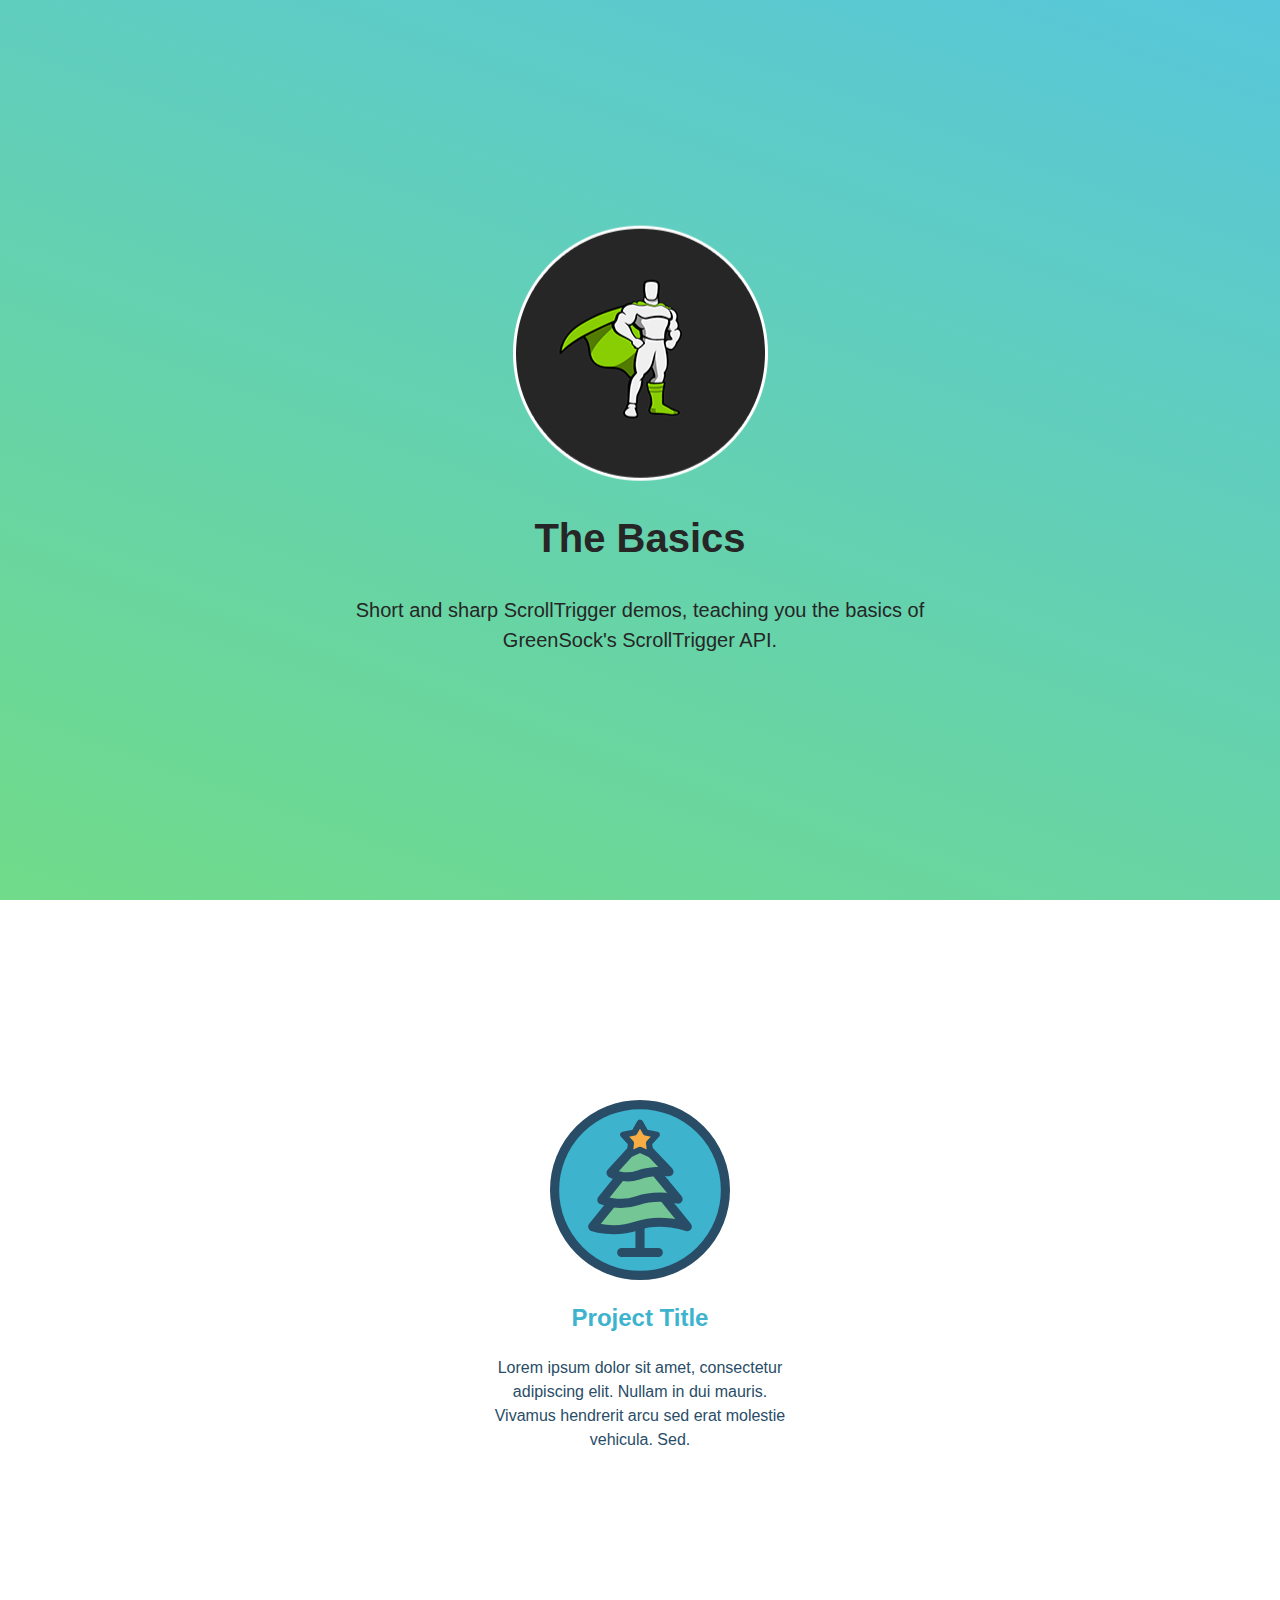
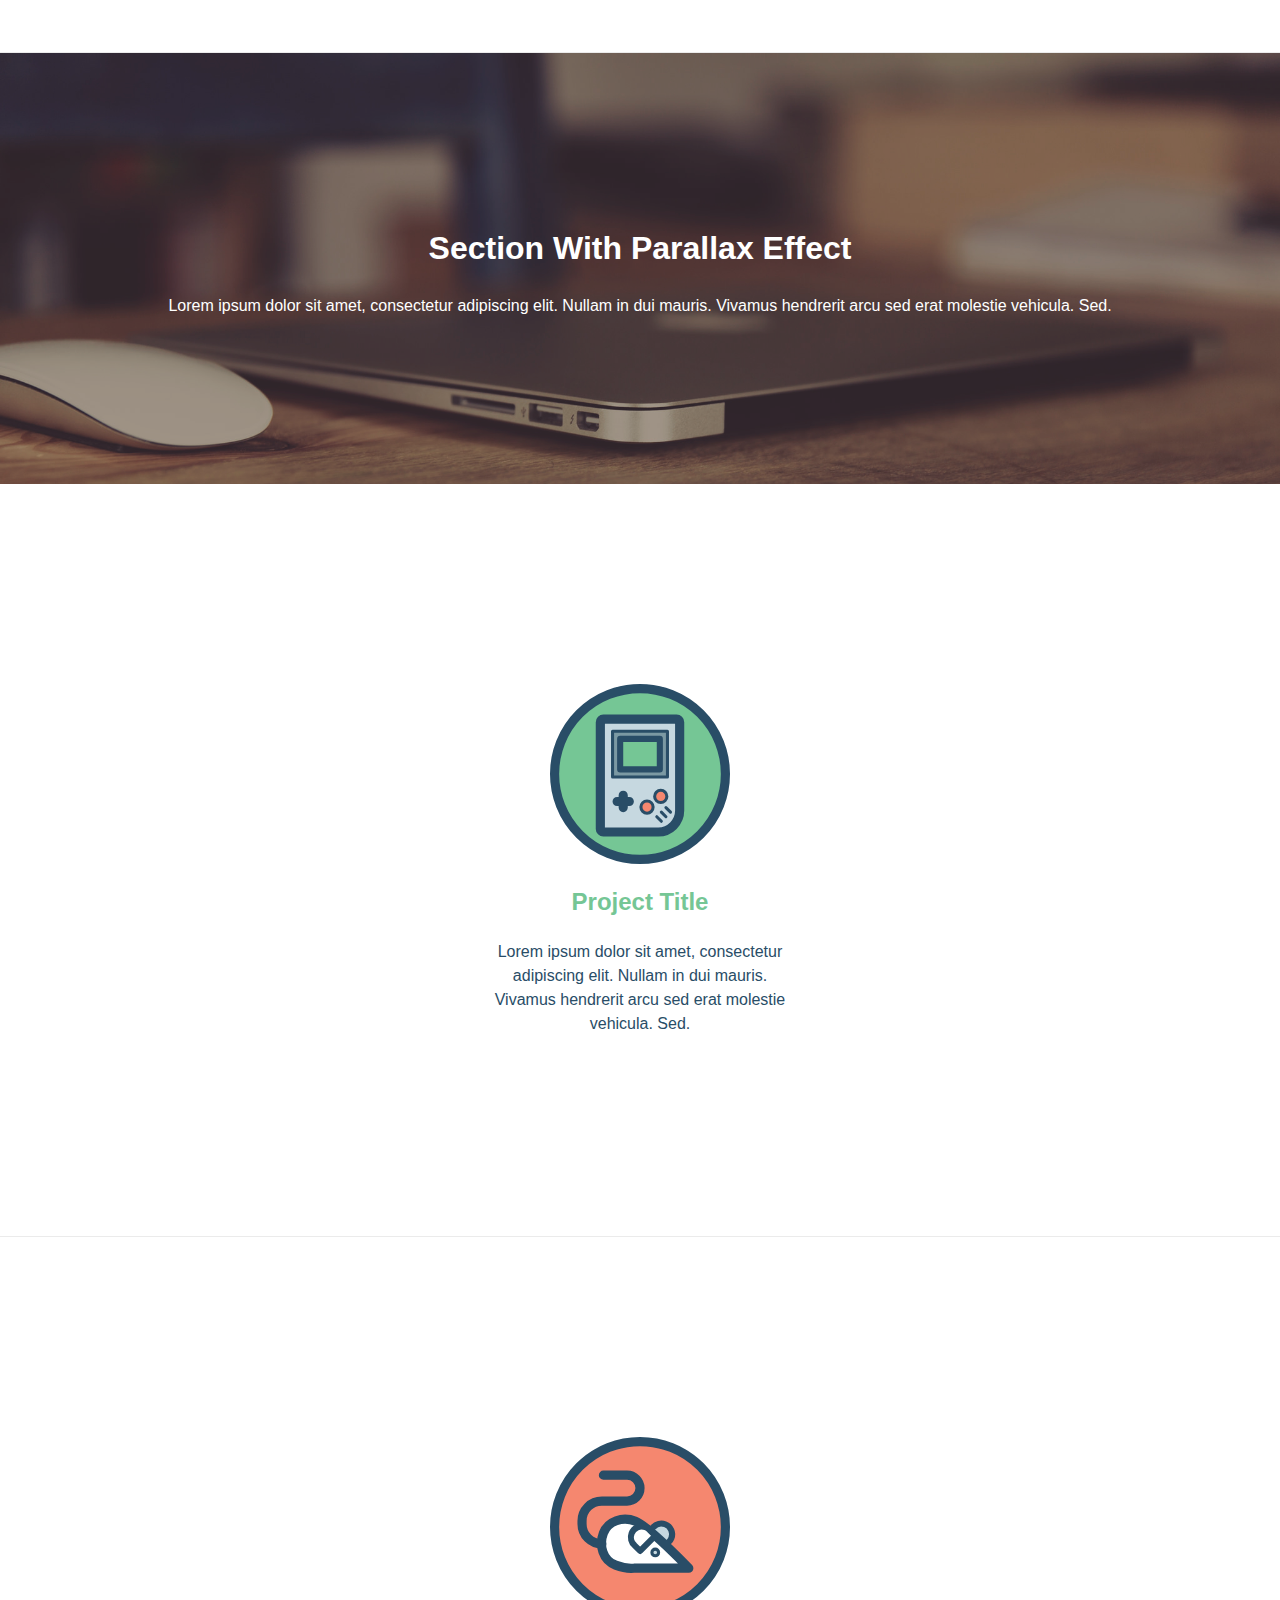
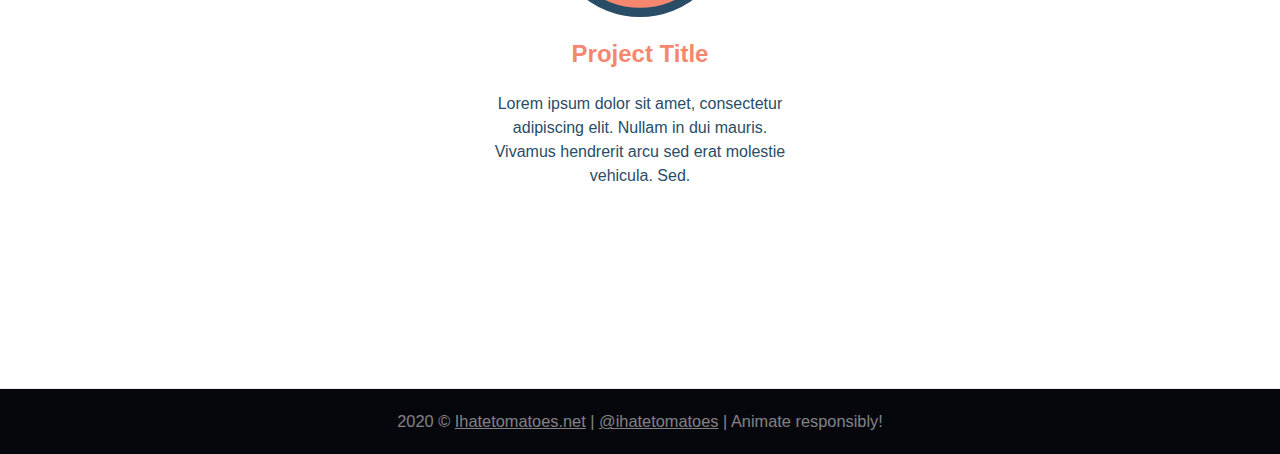
<file: scroller-01/index.html>
<!doctype html>
<html class="no-js" lang="">

<head>
  <meta charset="utf-8">
  <title>ScrollTrigger 101</title>
  <meta name="description" content="">
  <meta name="viewport" content="width=device-width, initial-scale=1">

  <link rel="stylesheet" href="css/normalize.css">
  <link rel="stylesheet" href="css/main.css">
  <link rel="stylesheet" href="css/app.css">

  <link href="https://fonts.googleapis.com/css2?family=Open+Sans:wght@300&display=swap" rel="stylesheet">

</head>

<body>

  <div id="intro">
    <div class="content">
        <img src="img/img_greensock-logo.png" />
        <h1>The Basics</h1>
        <p>Short and sharp ScrollTrigger demos, teaching you the basics of GreenSock's ScrollTrigger API.</p>
    </div>
  </div>

  <div id="main" class="main-container">

      <div id="project01" class="project">
          <img src="img/img_project01-icon.svg" />
          <h2>Project Title</h2>
          <p class="info">Lorem ipsum dolor sit amet, consectetur adipiscing elit. Nullam in dui mauris. Vivamus hendrerit arcu sed erat molestie vehicula. Sed.</p>
      </div>

      <div class="bcg-parallax">
          <div class="bcg"></div>
          <div class="content-wrapper">
              <h1>Section With Parallax Effect</h1>
              <p>Lorem ipsum dolor sit amet, consectetur adipiscing elit. Nullam in dui mauris. Vivamus hendrerit arcu sed erat molestie vehicula. Sed.</p>
          </div>
      </div>

      <div id="project02" class="project">
          <img src="img/img_project02-icon.svg" />
          <h2>Project Title</h2>
          <p class="info">Lorem ipsum dolor sit amet, consectetur adipiscing elit. Nullam in dui mauris. Vivamus hendrerit arcu sed erat molestie vehicula. Sed.</p>
      </div>

      <div id="project03" class="project">
          <img src="img/img_project03-icon.svg" />
          <h2>Project Title</h2>
          <p class="info">Lorem ipsum dolor sit amet, consectetur adipiscing elit. Nullam in dui mauris. Vivamus hendrerit arcu sed erat molestie vehicula. Sed.</p>
      </div>

  </div> <!-- #main-container -->

  <div class="footer-container">
      <footer class="wrapper">
          <h3>2020 &copy; <a href="https://ihatetomatoes.net" target="_blank">Ihatetomatoes.net</a> | <a href="https://twitter.com/ihatetomatoes" target="_blank">@ihatetomatoes</a> | Animate responsibly!</h3>
      </footer>
  </div>

  <script src="https://cdnjs.cloudflare.com/ajax/libs/gsap/3.2.4/gsap.min.js"></script>
  <script src="js/main.js" defer></script>

</body>

</html>
</file>
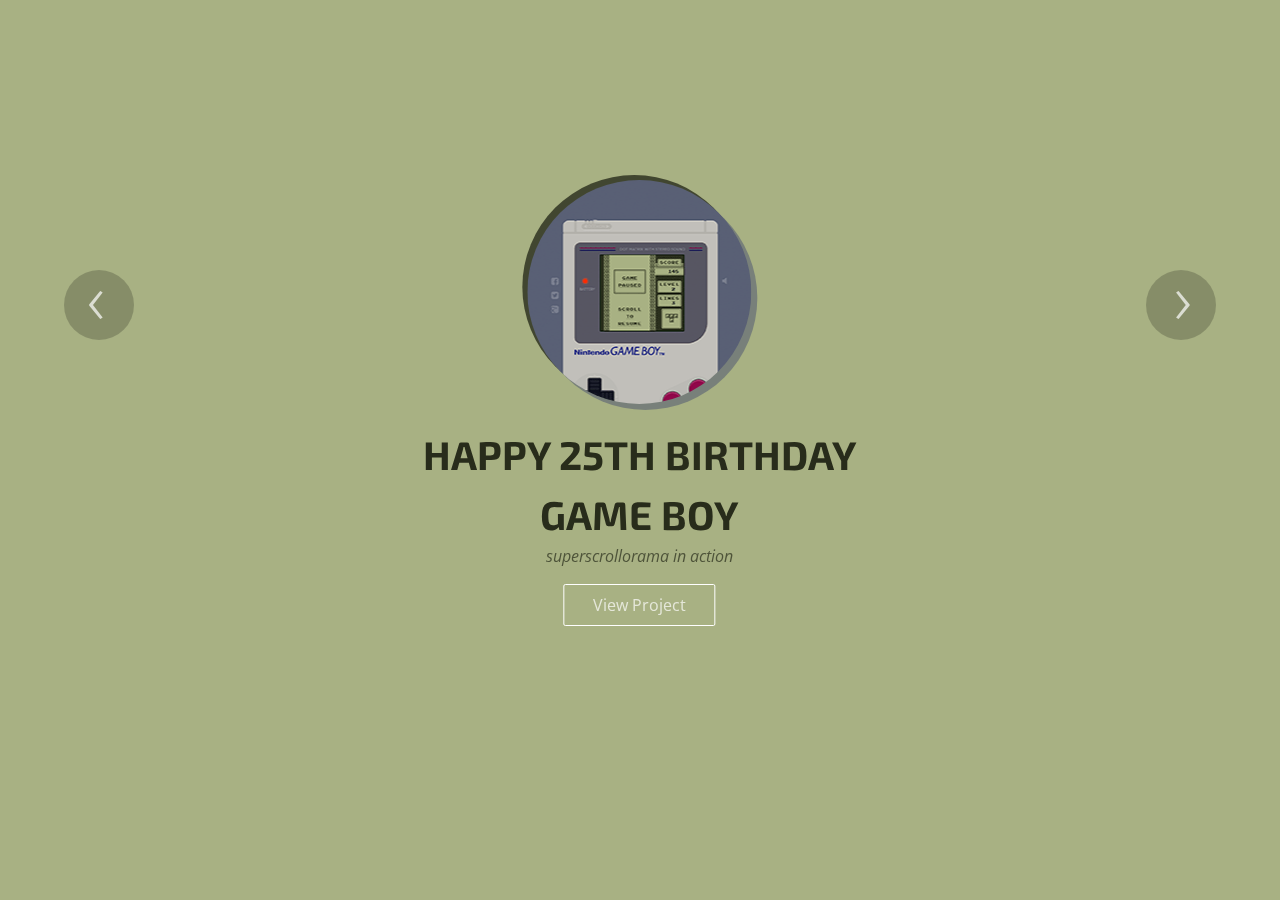
<file: slider-01/index.html>
<!doctype html>
<html class="no-js" lang="">

<head>
    <meta charset="utf-8">
    <title>GSAP3 - Projects Slider</title>
    <meta name="description" content="">
    <meta name="viewport" content="width=device-width, initial-scale=1">

    <link href="https://fonts.googleapis.com/css2?family=Open+Sans:wght@300&display=swap" rel="stylesheet">
    <link href="https://fonts.googleapis.com/css2?family=Exo+2:wght@900&display=swap" rel="stylesheet">

    <link rel="stylesheet" href="css/normalize.css">
    <link rel="stylesheet" href="css/main.css">
    <link rel="stylesheet" href="css/app.css">

</head>

<body class="project01">

    <div class="wrapper">
        <div class="projects">

            <button class="btn prev"><span>Prev</span></button>
            <button class="btn next"><span>Next</span></button>
            
            <div class="project project01">
                <div class="project-image project-image01">
                    <img src="img/img_merry-christmallax.png" alt="">
                </div>
                <h2 class="project-title">Merry Christmallax</h2>
                <p class="project-subtitle">Skrollr in action</p>
                <p class="button-container">
                    <a href="#" class="button" target="_blank">
                        View Project
                    </a>
                </p>
                
            </div>
            <div class="project project02">
                <div class="project-image">
                    <img src="img/img_gameboy.png" alt="Happy 25th Birthday Game Boy" />
                </div>
                <h2 class="project-title">Happy 25th Birthday <br />Game Boy</h2>
                <p class="project-subtitle">SuperScrollorama in action</p>
                <p class="button-container">
                    <a class="button" href="#" target="_blank">
                        View Project
                    </a>
                </p>
                
            </div>

            <div class="project project03">
                <div class="project-image">
                    <img src="img/img_svg-christmas.png" alt="SVG Christmas" />
                </div>
                <h2 class="project-title">SVG Christmas</h2>
                <p class="project-subtitle">Greensock in action</p>
                <p class="button-container">
                    <a class="button" href="#" target="_blank">
                        View Project 
                    </a>
                </p>
            </div>

        </div>
    </div>


    <script src="https://cdnjs.cloudflare.com/ajax/libs/gsap/3.5.1/gsap.min.js"></script>
    <script src="js/main.js" defer></script>

</body>

</html>
</file>
<file: scroller-01/css/main.css>
/*! HTML5 Boilerplate v7.3.0 | MIT License | https://html5boilerplate.com/ */

/* main.css 2.1.0 | MIT License | https://github.com/h5bp/main.css#readme */
/*
 * What follows is the result of much research on cross-browser styling.
 * Credit left inline and big thanks to Nicolas Gallagher, Jonathan Neal,
 * Kroc Camen, and the H5BP dev community and team.
 */

/* ==========================================================================
   Base styles: opinionated defaults
   ========================================================================== */

html {
  color: #222;
  font-size: 1em;
  line-height: 1.4;
}

/*
 * Remove text-shadow in selection highlight:
 * https://twitter.com/miketaylr/status/12228805301
 *
 * Vendor-prefixed and regular ::selection selectors cannot be combined:
 * https://stackoverflow.com/a/16982510/7133471
 *
 * Customize the background color to match your design.
 */

::-moz-selection {
  background: #b3d4fc;
  text-shadow: none;
}

::selection {
  background: #b3d4fc;
  text-shadow: none;
}

/*
 * A better looking default horizontal rule
 */

hr {
  display: block;
  height: 1px;
  border: 0;
  border-top: 1px solid #ccc;
  margin: 1em 0;
  padding: 0;
}

/*
 * Remove the gap between audio, canvas, iframes,
 * images, videos and the bottom of their containers:
 * https://github.com/h5bp/html5-boilerplate/issues/440
 */

audio,
canvas,
iframe,
img,
svg,
video {
  vertical-align: middle;
}

/*
 * Remove default fieldset styles.
 */

fieldset {
  border: 0;
  margin: 0;
  padding: 0;
}

/*
 * Allow only vertical resizing of textareas.
 */

textarea {
  resize: vertical;
}

/* ==========================================================================
   Author's custom styles
   ========================================================================== */

/* ==========================================================================
   Helper classes
   ========================================================================== */

/*
 * Hide visually and from screen readers
 */

.hidden,
[hidden] {
  display: none !important;
}

/*
 * Hide only visually, but have it available for screen readers:
 * https://snook.ca/archives/html_and_css/hiding-content-for-accessibility
 *
 * 1. For long content, line feeds are not interpreted as spaces and small width
 *    causes content to wrap 1 word per line:
 *    https://medium.com/@jessebeach/beware-smushed-off-screen-accessible-text-5952a4c2cbfe
 */

.sr-only {
  border: 0;
  clip: rect(0, 0, 0, 0);
  height: 1px;
  margin: -1px;
  overflow: hidden;
  padding: 0;
  position: absolute;
  white-space: nowrap;
  width: 1px;
  /* 1 */
}

/*
 * Extends the .sr-only class to allow the element
 * to be focusable when navigated to via the keyboard:
 * https://www.drupal.org/node/897638
 */

.sr-only.focusable:active,
.sr-only.focusable:focus {
  clip: auto;
  height: auto;
  margin: 0;
  overflow: visible;
  position: static;
  white-space: inherit;
  width: auto;
}

/*
 * Hide visually and from screen readers, but maintain layout
 */

.invisible {
  visibility: hidden;
}

/*
 * Clearfix: contain floats
 *
 * For modern browsers
 * 1. The space content is one way to avoid an Opera bug when the
 *    `contenteditable` attribute is included anywhere else in the document.
 *    Otherwise it causes space to appear at the top and bottom of elements
 *    that receive the `clearfix` class.
 * 2. The use of `table` rather than `block` is only necessary if using
 *    `:before` to contain the top-margins of child elements.
 */

.clearfix::before,
.clearfix::after {
  content: " ";
  display: table;
}

.clearfix::after {
  clear: both;
}

/* ==========================================================================
   EXAMPLE Media Queries for Responsive Design.
   These examples override the primary ('mobile first') styles.
   Modify as content requires.
   ========================================================================== */

@media only screen and (min-width: 35em) {
  /* Style adjustments for viewports that meet the condition */
}

@media print,
  (-webkit-min-device-pixel-ratio: 1.25),
  (min-resolution: 1.25dppx),
  (min-resolution: 120dpi) {
  /* Style adjustments for high resolution devices */
}

/* ==========================================================================
   Print styles.
   Inlined to avoid the additional HTTP request:
   https://www.phpied.com/delay-loading-your-print-css/
   ========================================================================== */

@media print {
  *,
  *::before,
  *::after {
    background: #fff !important;
    color: #000 !important;
    /* Black prints faster */
    box-shadow: none !important;
    text-shadow: none !important;
  }

  a,
  a:visited {
    text-decoration: underline;
  }

  a[href]::after {
    content: " (" attr(href) ")";
  }

  abbr[title]::after {
    content: " (" attr(title) ")";
  }

  /*
   * Don't show links that are fragment identifiers,
   * or use the `javascript:` pseudo protocol
   */
  a[href^="#"]::after,
  a[href^="javascript:"]::after {
    content: "";
  }

  pre {
    white-space: pre-wrap !important;
  }

  pre,
  blockquote {
    border: 1px solid #999;
    page-break-inside: avoid;
  }

  /*
   * Printing Tables:
   * https://web.archive.org/web/20180815150934/http://css-discuss.incutio.com/wiki/Printing_Tables
   */
  thead {
    display: table-header-group;
  }

  tr,
  img {
    page-break-inside: avoid;
  }

  p,
  h2,
  h3 {
    orphans: 3;
    widows: 3;
  }

  h2,
  h3 {
    page-break-after: avoid;
  }
}
</file>
<file: scroller-01/css/app.css>
body {
    font: 16px/1.5 Helvetica, Helvetica Neue, Arial;
}

.wrapper {
    width: 90%;
    margin: 0 5%;
}

/* =Main */
#intro {
    height: 100vh;
    background: linear-gradient( 20deg, hsl(134,60%,65%), hsl(-171,64%,60%) );
    text-align: center;
    color: #fff;
}
h1 {
    font-family: 'OpenSans-Light', Tahoma, "Helvetica Neue", Helvetica, Arial, sans-serif;
}
#intro .content {
    position: absolute;
    top: 50%;
    left: 50%;
    transform: translate(-50%, -50%);
    font-size: 20px;
    color: #262626;
}
.project {
    text-align: center;
    padding: 200px 0;
    border-bottom: 1px #ebebeb solid;
}
.project img {
    width: 180px;
    height: 180px;
}
.project p {
    max-width: 300px;
    margin: 0 auto;
    color: #294D67;
}
#project01 h2 {
    color: #3DB3CE;
}
#project02 h2 {
    color: #75C695;
}
#project03 h2 {
    color: #F5876F;
}
#main {
    position: relative;
    background-color: #FFF;
}
.bcg-parallax {
    padding: 150px 0;
    color: #fff;
    background-color: #000;
    text-align: center;
    position: relative;
    overflow: hidden;
}
.bcg {
    background: url('../img/img_background.jpg') no-repeat;
    background-size: cover;
    position: absolute;
    width: 100%;
    height: 150%;
    top: 0;
    z-index: 1;
    opacity: 0.7;
}
.content-wrapper {
    width: 90%;
    margin: 0 auto;
    max-width: 1140px;
    position: relative;
    z-index: 2;
}

/* =Footer */
.footer-container {
    text-align: center;
    font-size: 14px;
    color: rgba(255, 255, 255, 0.5);
    background-color: #06060d; 
}
.footer-container .wrapper {
    width: 80%;
    max-width: none;
    margin: 0 10%; 
}
.footer-container h3 {
    margin: 0;
    padding: 20px 0;
    font-weight: normal; 
}
.footer-container a {
    color: rgba(255, 255, 255, 0.5); 
}
</file>
<file: slider-01/css/main.css>
/*! HTML5 Boilerplate v7.3.0 | MIT License | https://html5boilerplate.com/ */

/* main.css 2.1.0 | MIT License | https://github.com/h5bp/main.css#readme */
/*
 * What follows is the result of much research on cross-browser styling.
 * Credit left inline and big thanks to Nicolas Gallagher, Jonathan Neal,
 * Kroc Camen, and the H5BP dev community and team.
 */

/* ==========================================================================
   Base styles: opinionated defaults
   ========================================================================== */

html {
  color: #222;
  font-size: 1em;
  line-height: 1.4;
}

/*
 * Remove text-shadow in selection highlight:
 * https://twitter.com/miketaylr/status/12228805301
 *
 * Vendor-prefixed and regular ::selection selectors cannot be combined:
 * https://stackoverflow.com/a/16982510/7133471
 *
 * Customize the background color to match your design.
 */

::-moz-selection {
  background: #b3d4fc;
  text-shadow: none;
}

::selection {
  background: #b3d4fc;
  text-shadow: none;
}

/*
 * A better looking default horizontal rule
 */

hr {
  display: block;
  height: 1px;
  border: 0;
  border-top: 1px solid #ccc;
  margin: 1em 0;
  padding: 0;
}

/*
 * Remove the gap between audio, canvas, iframes,
 * images, videos and the bottom of their containers:
 * https://github.com/h5bp/html5-boilerplate/issues/440
 */

audio,
canvas,
iframe,
img,
svg,
video {
  vertical-align: middle;
}

/*
 * Remove default fieldset styles.
 */

fieldset {
  border: 0;
  margin: 0;
  padding: 0;
}

/*
 * Allow only vertical resizing of textareas.
 */

textarea {
  resize: vertical;
}

/* ==========================================================================
   Author's custom styles
   ========================================================================== */

/* ==========================================================================
   Helper classes
   ========================================================================== */

/*
 * Hide visually and from screen readers
 */

.hidden,
[hidden] {
  display: none !important;
}

/*
 * Hide only visually, but have it available for screen readers:
 * https://snook.ca/archives/html_and_css/hiding-content-for-accessibility
 *
 * 1. For long content, line feeds are not interpreted as spaces and small width
 *    causes content to wrap 1 word per line:
 *    https://medium.com/@jessebeach/beware-smushed-off-screen-accessible-text-5952a4c2cbfe
 */

.sr-only {
  border: 0;
  clip: rect(0, 0, 0, 0);
  height: 1px;
  margin: -1px;
  overflow: hidden;
  padding: 0;
  position: absolute;
  white-space: nowrap;
  width: 1px;
  /* 1 */
}

/*
 * Extends the .sr-only class to allow the element
 * to be focusable when navigated to via the keyboard:
 * https://www.drupal.org/node/897638
 */

.sr-only.focusable:active,
.sr-only.focusable:focus {
  clip: auto;
  height: auto;
  margin: 0;
  overflow: visible;
  position: static;
  white-space: inherit;
  width: auto;
}

/*
 * Hide visually and from screen readers, but maintain layout
 */

.invisible {
  visibility: hidden;
}

/*
 * Clearfix: contain floats
 *
 * For modern browsers
 * 1. The space content is one way to avoid an Opera bug when the
 *    `contenteditable` attribute is included anywhere else in the document.
 *    Otherwise it causes space to appear at the top and bottom of elements
 *    that receive the `clearfix` class.
 * 2. The use of `table` rather than `block` is only necessary if using
 *    `:before` to contain the top-margins of child elements.
 */

.clearfix::before,
.clearfix::after {
  content: " ";
  display: table;
}

.clearfix::after {
  clear: both;
}

/* ==========================================================================
   EXAMPLE Media Queries for Responsive Design.
   These examples override the primary ('mobile first') styles.
   Modify as content requires.
   ========================================================================== */

@media only screen and (min-width: 35em) {
  /* Style adjustments for viewports that meet the condition */
}

@media print,
  (-webkit-min-device-pixel-ratio: 1.25),
  (min-resolution: 1.25dppx),
  (min-resolution: 120dpi) {
  /* Style adjustments for high resolution devices */
}

/* ==========================================================================
   Print styles.
   Inlined to avoid the additional HTTP request:
   https://www.phpied.com/delay-loading-your-print-css/
   ========================================================================== */

@media print {
  *,
  *::before,
  *::after {
    background: #fff !important;
    color: #000 !important;
    /* Black prints faster */
    box-shadow: none !important;
    text-shadow: none !important;
  }

  a,
  a:visited {
    text-decoration: underline;
  }

  a[href]::after {
    content: " (" attr(href) ")";
  }

  abbr[title]::after {
    content: " (" attr(title) ")";
  }

  /*
   * Don't show links that are fragment identifiers,
   * or use the `javascript:` pseudo protocol
   */
  a[href^="#"]::after,
  a[href^="javascript:"]::after {
    content: "";
  }

  pre {
    white-space: pre-wrap !important;
  }

  pre,
  blockquote {
    border: 1px solid #999;
    page-break-inside: avoid;
  }

  /*
   * Printing Tables:
   * https://web.archive.org/web/20180815150934/http://css-discuss.incutio.com/wiki/Printing_Tables
   */
  thead {
    display: table-header-group;
  }

  tr,
  img {
    page-break-inside: avoid;
  }

  p,
  h2,
  h3 {
    orphans: 3;
    widows: 3;
  }

  h2,
  h3 {
    page-break-after: avoid;
  }
}
</file>
<file: slider-01/css/app.css>
html, body, .wrapper {
    min-height: 100%;
}
body {
    font: 16px/1.5 'Open Sans', Helvetica, Helvetica Neue, Arial, sans-serif;
    background-color: #2e2e30;
    color: #222;
    overflow-x: hidden;
    height: 100%;
    transition: background-color 0.4s linear;
}
body.project01 {background-color: #4d5126;}
body.project02 {background-color: #a8b183;}
body.project03 {background-color: #988685;}

h1, h2, h3, h4 {
    font-weight: 700;
}

.wrapper {
    width: 90%;
    margin: 0 auto;
}

/* =Project Slides */
.projects {
    height: 100vh;
    position: relative;
    visibility: hidden;
    opacity: 0;
}
.project {
    text-align: center;    
    position: fixed;
    top: 0;
    left: 0;
    bottom: 0;
    right: 0;
}
.project-image,
.project-image img,
.project-image:before,
.project-image:after {
    -webkit-border-radius: 100%;
            border-radius: 100%;
}
.project-image:before {
    animation: move1 5s linear 0s infinite alternate;
}
.project-image:after {
    transform: rotate(0deg) translate(0px, 0);
    animation: move2 7s linear 0s infinite alternate;
}
@keyframes move1 {
    0% { transform: rotate(0deg) translate(0, 0); }
    50% { transform: rotate(-190deg) translate(-5px, -5px); }
    100% { transform: rotate(-360deg) translate(0, 0); }
}
@keyframes move2 {
    0% { transform: rotate(0deg) translate(0, 0); }
    50% { transform: rotate(-190deg) translate(-5px, 7px); }
    100% { transform: rotate(-360deg) translate(0, 0); }
}
.project-image:before {
    content: '';
    display: block;
    width: 100%;
    height: 100%;
    position: absolute;
    background-color: rgba(242,236,189,0.8);
    top: -5px;
    left: -5px;
    z-index: 2;
}
.project-image:after {
    content: '';
    display: block;
    width: 100%;
    height: 100%;
    position: absolute;
    background-color: rgba(121,140,29,0.3);
    bottom: -6px;
    right: -6px;
    z-index: 3;
}
.project-image {
    position: relative;
    width: 224px;
    height: 224px;
    margin: 20vh auto 0 auto;
    z-index: 5;
}
.project-image img {
    position: relative;
    z-index: 4;
    display: block;
}
.project-title {
    text-transform: uppercase;
    color: #f2ecbd;
    font-size: 25px;
    margin: 20px auto 0 auto;
    font-family: 'Exo 2', sans-serif;
}
.project-subtitle {
    font-size: 16px;
    color: rgba(242,236,189,0.7);
    margin: 0;
    text-transform: lowercase;
    font-style: italic;
}

.button-container {
    position: relative;
} 

a.button {
    text-decoration: none;
    width: 150px;
    display: inline-block;
    margin: 0 auto;
    color: rgba(255,255,255,0.7);
    padding: 8px 0;
    border: 1px rgba(255,255,255,1) solid;
    border-radius: 2px;
}

/* =GameBoy */
.project02 .project-title {
    color: #282c1b;
}
.project02 .project-subtitle {
    color: rgba(40,44,27,0.7);
}
.project02 .project-image:before {
    background-color: rgba(40,44,27,0.8);
}
.project02 .project-image:after {
    background-color: rgba(89,96,117,0.6);
}

/* =SVG Christmas */
.project03 .project-title {
    color: #473432;
}
.project03 .project-subtitle {
    color: rgba(71,52,50,0.7);
}
.project03 .project-image:before {
    background-color: rgba(254,182,0,0.7);
}
.project03 .project-image:after {
    background-color: rgba(234,93,71,0.6);
}

/* =Navigation */
button.btn {
    display: block;
    width: 70px;
    height: 70px;
    background-color: rgba(0,0,0,0.2);
    border: none;
    color: rgba(255,255,255,0.7);
    border-radius: 100%;
    transition: all 0.3s linear;
    overflow: hidden;
    
    position: absolute;
    top: 30vh;
    z-index: 1;
}
button.btn.next {
    left: auto;
    right: 0;
}
button.btn span {display: none;}
button.btn:hover,
button.btn:focus,
button.btn:active {
    outline: none;
    background-color: rgba(0,0,0,0.4);
    color: rgba(255,255,255,1);
    border-radius: 100%;
    cursor: pointer;
}
button.btn:before {
    content: "\2039";
    display: block;
    position: absolute;
    top: -13px;
    font-size: 70px;
    font-weight: 300;
}
button.btn.prev:before {
    content: "\2039";
    left: 23px;
}
button.btn.next:before {
    content: "\203a";
    left: 28px;
}

.dots {
    position: absolute;
    bottom: 10vh;
    left: 0;
    right: 0;
    top: auto;
    display: flex;
    align-items: center;
    justify-content: center;
}
.dot {
    background-color: rgba(255,255,255,0.2);
    width: 20px;
    height: 20px;
    text-indent: -9999em;
    overflow: hidden;
    border: none;
    border-radius: 100%;
    transition: all 0.3s linear;
    margin: 0 8px;
    cursor: pointer;
}
.dot:focus,
.dot:active,
.dot:hover {
    outline: none;
    background-color: rgba(255,255,255,0.4);
}
.dot.active {
    background-color: rgba(255,255,255,0.4);
}

/* ==========================================================================
    Media Queries
   ========================================================================== */

@media only screen and (min-width: 480px) {
    .project-title {
        max-width: 80%;
        font-size: 25px;
    }
}

@media only screen and (min-width: 768px) {
    .project-title {
        max-width: 80%;
        font-size: 40px;
    }
}

@media only screen and (min-width: 1140px) {
    
}
</file>
